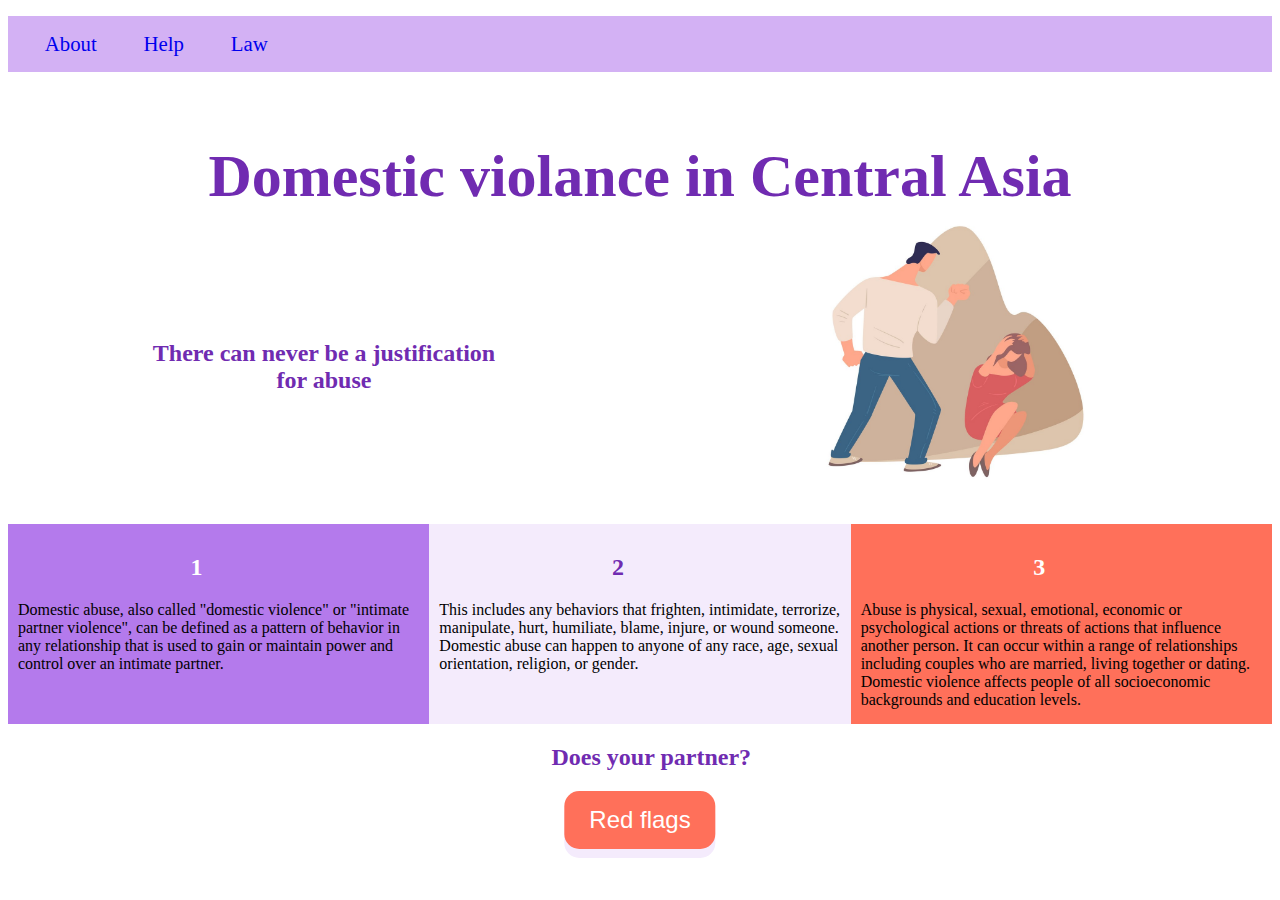
<file: index.html>
<!DOCTYPE html>
<html>
  <head>
    
    <title>Main</title>
    <meta charset="utf-8" />
	  <meta http-equiv="X-UA-Compatible" content="IE=edge" />
	  <meta name="viewport" content="width=device-width, initial-scale=1" />

	  <!-- link the webpage's stylesheet -->
	  <link rel="stylesheet" href="/style.css" />

	  <!-- link the webpage's JavaScript file -->
	  <script src="/script.js" defer></script>

    <nav>
        <ul class="nav">
             <li class="li_nav">
            <a href="index.html"style="text-decoration: none;">About</a>
          </li>
          <li class="li_nav">
            <a href="help.html" style="text-decoration: none;">Help</a>
          </li>
          <li class="li_nav">
            <a href="law.html" style="text-decoration: none;">Law</a>
          </li>
        </ul>
    </nav>

  </head>
  
  <body>
    <h1>Domestic violance in Central Asia</h1>
    <div class="row1">
    <div class="column1"><h2>There can never be a justification for abuse</h2> </div>
      <div class="column1">
    <img class="img" src="assets/domestic-violence.jpg" height="">
    </div>
    </div>
    <div class="row">
      <div class="column left">
      <h2 style="color:#ffffff">1</h2>
      <p>Domestic abuse, also called "domestic violence" or "intimate partner violence", can be defined as a pattern of behavior in any relationship that is used to gain or maintain power and control over an intimate partner.</p></div>
    <div class="column middle">
      <h2>2</h2>
      <p>This includes any behaviors that frighten, intimidate, terrorize, manipulate, hurt, humiliate, blame, injure, or wound someone. Domestic abuse can happen to anyone of any race, age, sexual orientation, religion, or gender.</p></div>
    <div class="column right">
      <h2 style="color:#ffffff">3</h2>
      <p>Abuse is physical, sexual, emotional, economic or psychological actions or threats of actions that influence another person. It can occur within a range of relationships including couples who are married, living together or dating. Domestic violence affects people of all socioeconomic backgrounds and education levels. </p></div>
</div>
    
    <h2>Does your partner?</h2>
    <button id="button">Red flags</button>
      <center><p id="redFlag" ></p></center>
    </main>
  </body>
</html>
</file>
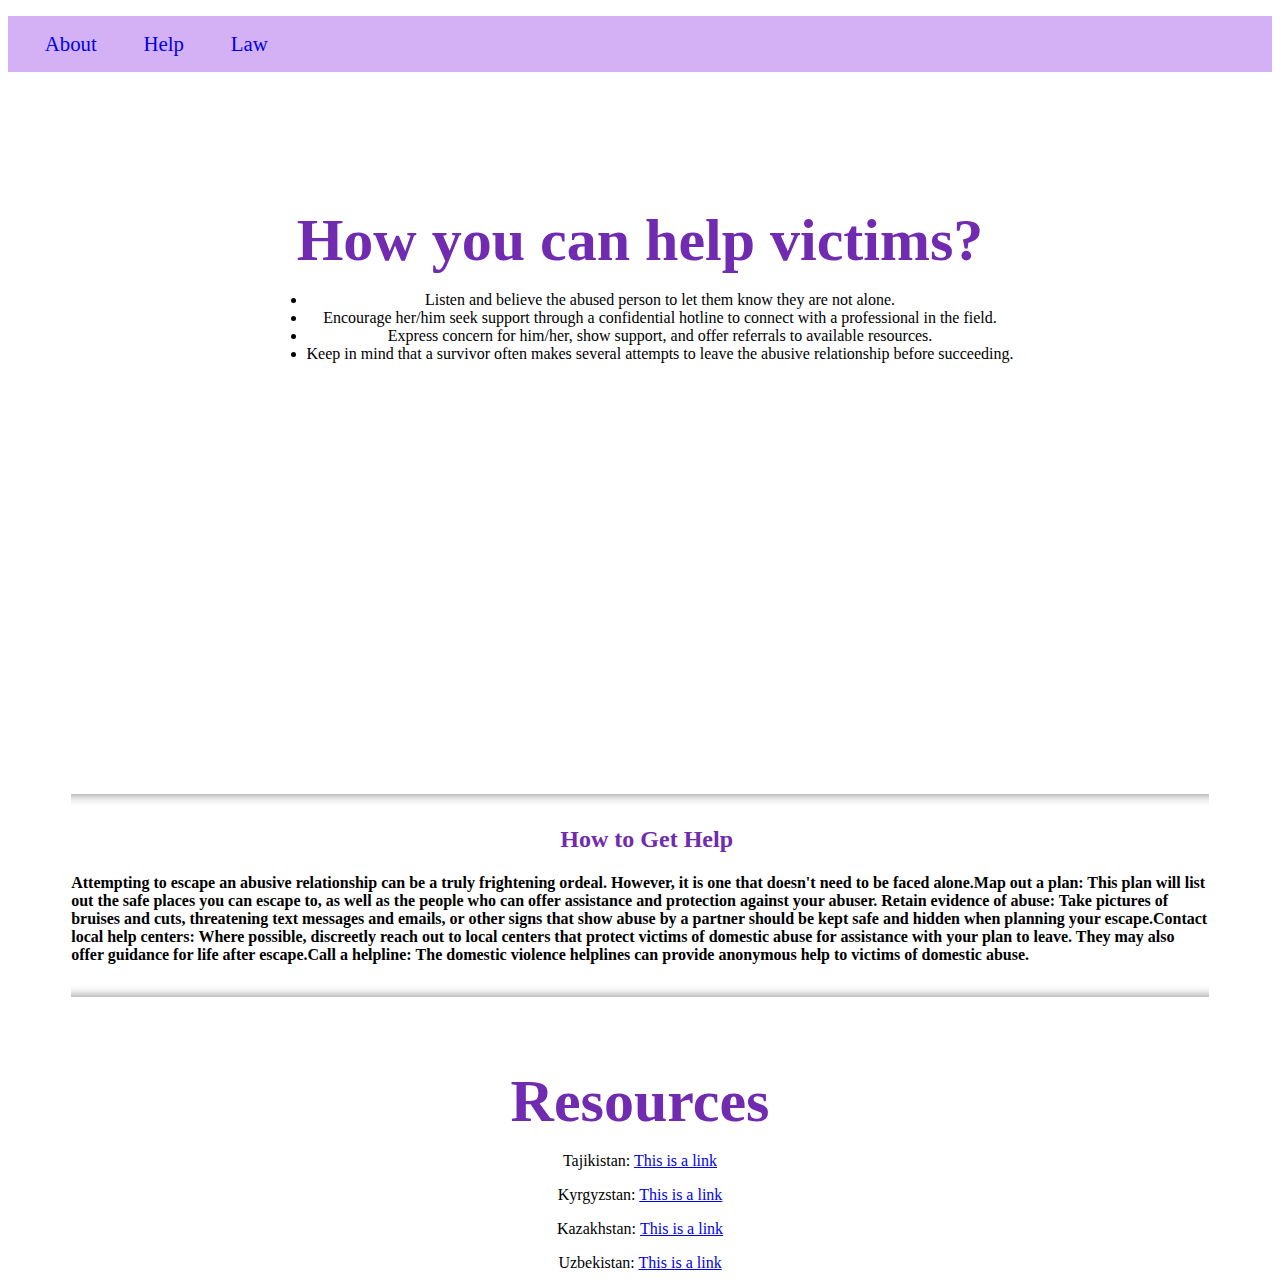
<file: help.html>
<!DOCTYPE html>
<html>
  <head>
    
    <title>Help</title>
    <meta charset="utf-8" />
	  <meta http-equiv="X-UA-Compatible" content="IE=edge" />
	  <meta name="viewport" content="width=device-width, initial-scale=1" />

	  <!-- link the webpage's stylesheet -->
	  <link rel="stylesheet" href="/style.css" />

	  <!-- link the webpage's JavaScript file -->
	  <script src="/script.js" defer></script>

    <nav>
        <ul class="nav">
             <li class="li_nav">
            <a href="index.html"style="text-decoration: none;">About</a>
          </li>
          <li class="li_nav">
            <a href="help.html" style="text-decoration: none;">Help</a>
          </li>
          <li class="li_nav">
            <a href="law.html" style="text-decoration: none;">Law</a>
          </li>
        </ul>
    </nav>

  </head>
  
  <body>
    
    <div class="parent">
    <div class="child"><h1>How you can help victims?</h1>
    <ul>
      <li>Listen and believe the abused person to let them know they are not alone.</li>
      <li>Encourage her/him seek support through a confidential hotline to connect with a professional in the field.</li>
      <li>Express concern for him/her, show support, and offer referrals to available resources.</li>
      <li>Keep in mind that a survivor often makes several attempts to leave the abusive relationship before succeeding.</li>
    </ul></div>
      <div class="child"> <iframe width="560" height="315" src="https://www.youtube.com/embed/6z0eUbnjg-w" title="YouTube video player" frameborder="0" allow="accelerometer; autoplay; clipboard-write; encrypted-media; gyroscope; picture-in-picture" allowfullscreen></iframe></div>
    </div>
  <main>
    <hr class="style-one">
    <h2>How to Get Help</h2> 
    <p><h4>Attempting to escape an abusive relationship can be a truly frightening ordeal. However, it is one that doesn't need to be faced alone.Map out a plan: This plan will list out the safe places you can escape to, as well as the people who can offer assistance and protection against your abuser. Retain evidence of abuse: Take pictures of bruises and cuts, threatening text messages and emails, or other signs that show abuse by a partner should be kept safe and hidden when planning your escape.Contact local help centers: Where possible, discreetly reach out to local centers that protect victims of domestic abuse for assistance with your plan to leave. They may also offer guidance for life after escape.Call a helpline: The domestic violence helplines can provide anonymous help to victims of domestic abuse.</h4></p>
    <hr class="style-two">
      <h1>Resources</h1>
    <center>
        <p>Tajikistan: <a href="https://cabar.asia/ru/ubezhishha-dlya-zhertv-domashnego-nasiliya-v-dushanbe">This is a link</a></p>
        <p>Kyrgyzstan: <a href="https://cabar.asia/ru/kyrgyzstan-chto-delat-i-kuda-idti-v-sluchae-domashnego-nasiliya">This is a link</a></p>
        <p>Kazakhstan: <a href="https://informburo.kz/cards/kuda-obrashhatsya-v-slucae-domasnego-nasiliya">This is a link</a></p>
        <p>Uzbekistan: <a href="https://nemolchi.uz/help">This is a link</a></p>
      </center>
    </main>
    
    
  </body>
</html>
</file>
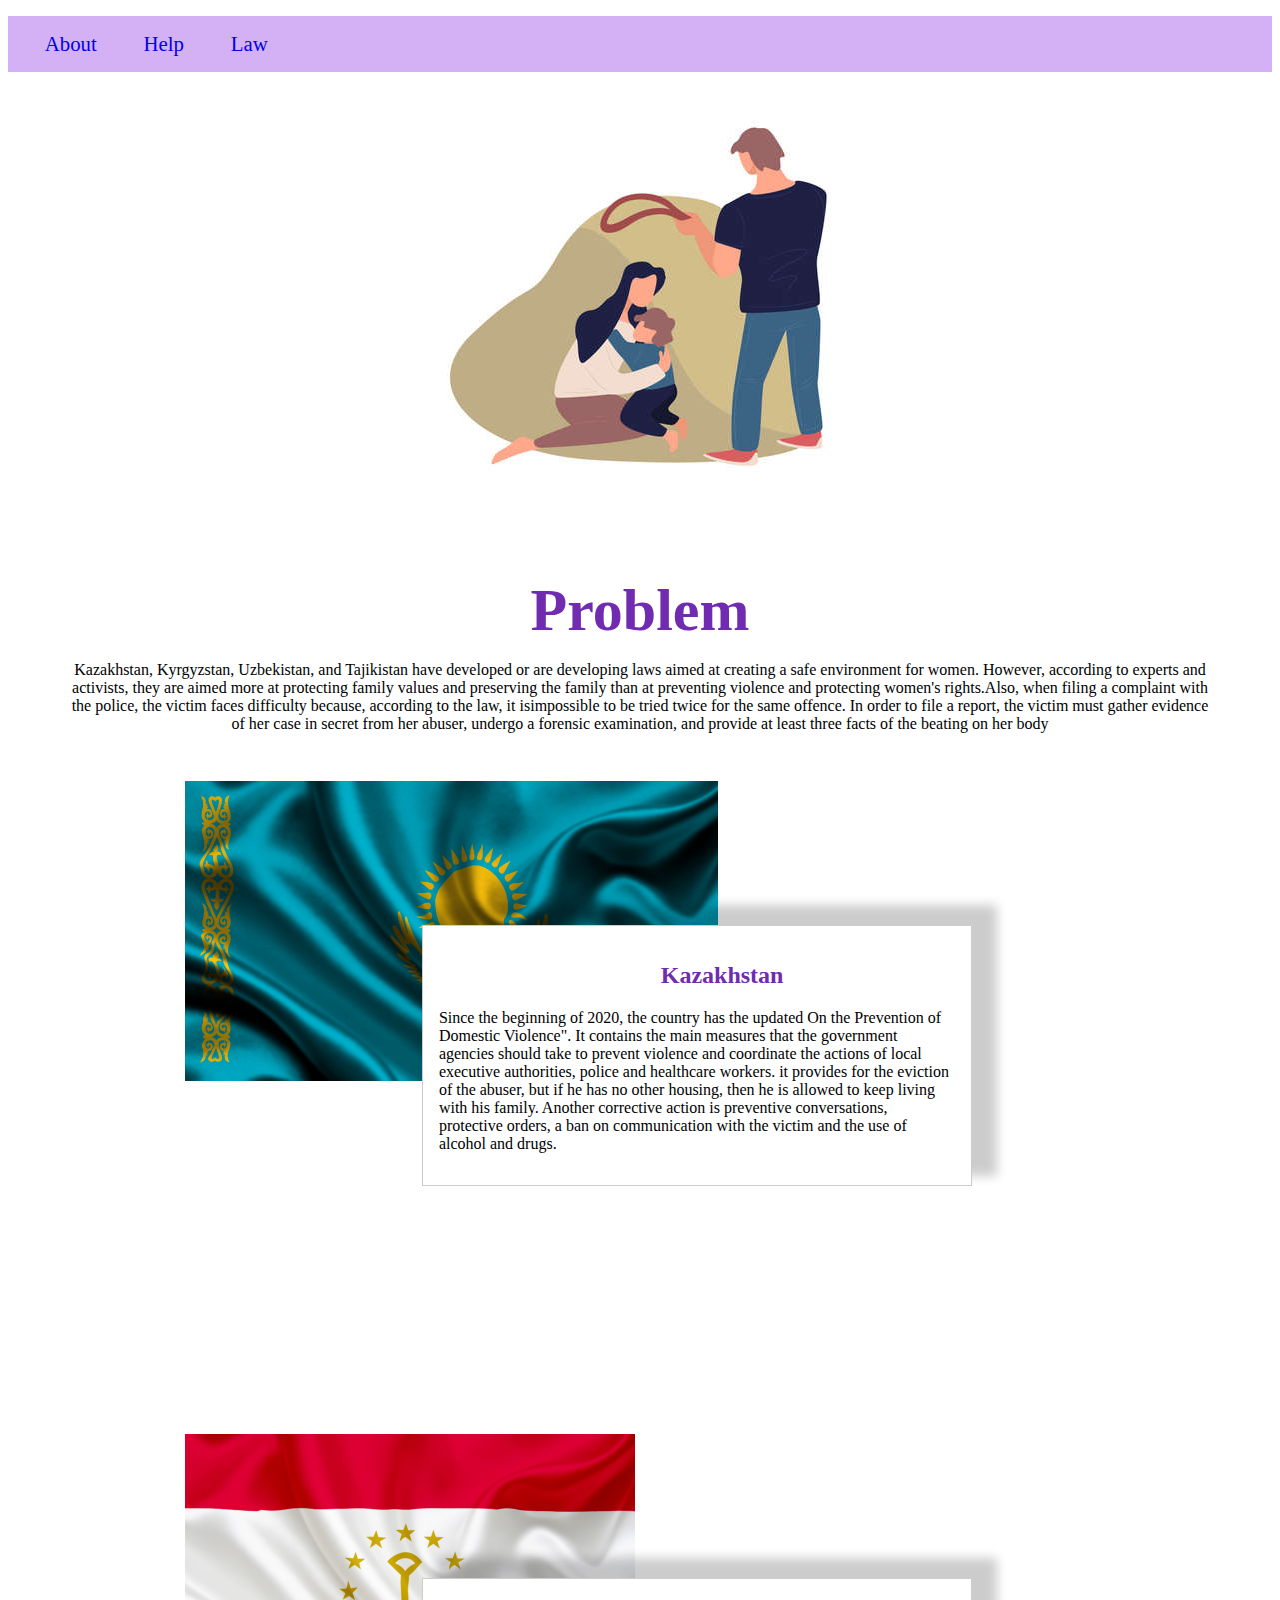
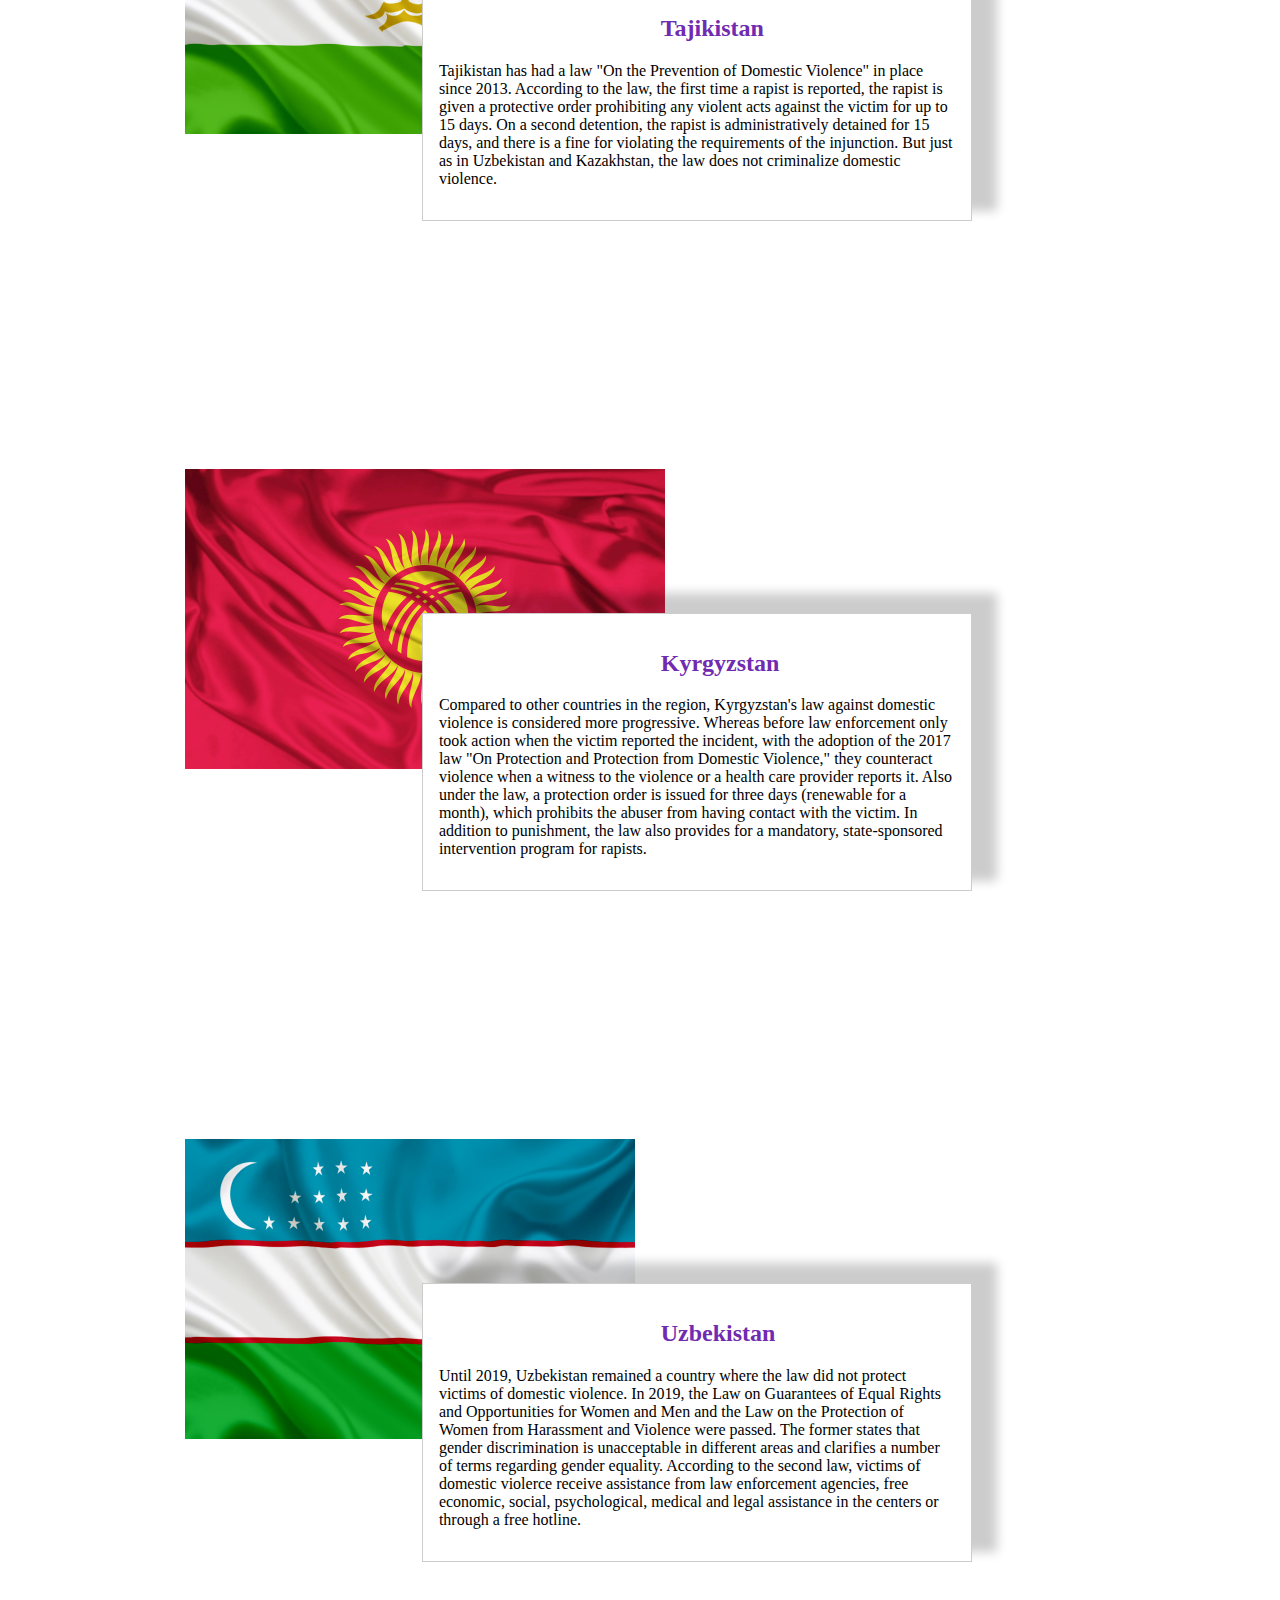
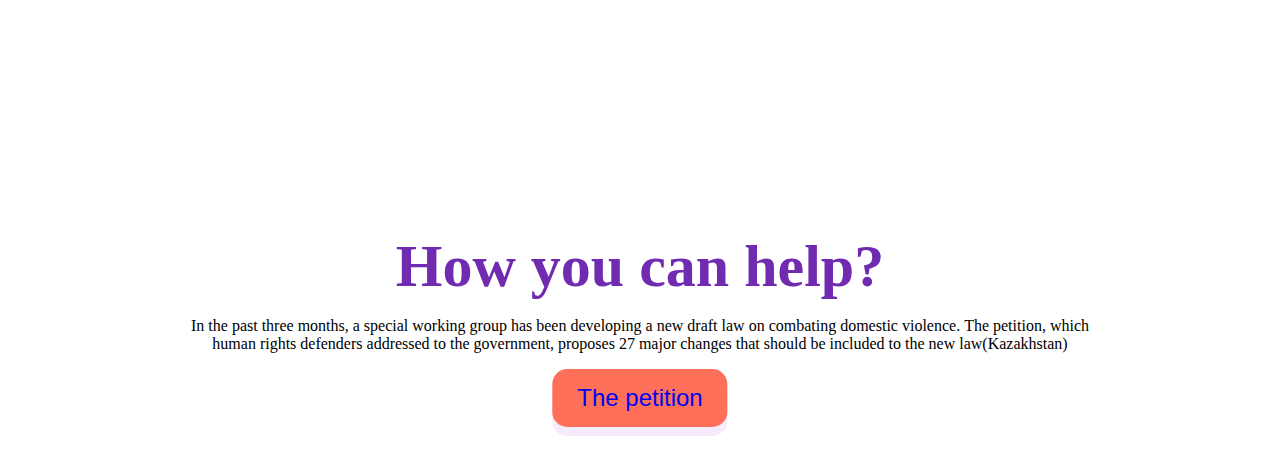
<file: law.html>
<!DOCTYPE html>
<html>
  <head>
    
    <title>Law</title>
    <meta charset="utf-8" />
	  <meta http-equiv="X-UA-Compatible" content="IE=edge" />
	  <meta name="viewport" content="width=device-width, initial-scale=1" />

	  <!-- link the webpage's stylesheet -->
	  <link rel="stylesheet" href="/style.css" />

	  <!-- link the webpage's JavaScript file -->
	  <script src="/script.js" defer></script>

    <nav>
        <ul class="nav">
             <li class="li_nav">
            <a href="index.html"style="text-decoration:none;">About</a>
          </li>
          <li class="li_nav">
            <a href="help.html" style="text-decoration: none;">Help</a>
          </li>
          <li class="li_nav">
            <a href="law.html" style="text-decoration: none;">Law</a>
          </li>
        </ul>
    </nav>

  </head>
<body>
<img id="problem" src="assets/husband.jpg">
  <main>
<h1>Problem</h1>
<center><p>
 Kazakhstan, Kyrgyzstan, Uzbekistan, and Tajikistan have developed or are developing laws aimed at creating a safe environment for women. However, according to experts and
activists, they are aimed more at protecting family values and preserving the family than at preventing violence and protecting women's rights.Also, when filing a complaint with
the police, the victim faces difficulty because, according to the law, it isimpossible to be tried twice for the same offence. In order to file a report, the victim must gather
evidence of her case in secret from her abuser, undergo a forensic examination, and provide at least three facts of the beating on her body
<br>
</p> </center>
  <div class="center">
<div><img class="flag" src="assets/flagkz.png"></div>
<div class="country">
    <h2>Kazakhstan</h2>
 <p> Since the beginning of 2020, the country has the updated
On the Prevention of Domestic Violence". It contains the main measures that the government agencies should take to prevent violence and coordinate the actions of local executive authorities, police and healthcare workers. it provides for the eviction of the abuser, but if he has no other housing, then he is allowed to keep living with
his family. Another corrective action is preventive conversations, protective orders, a ban on communication with the victim and the use of alcohol and drugs. 
</p>
</div>
  </div>
    <div class="center">
<div><img class="flag" src="assets/tajikistan-flag.jpg"></div>
    <div class="country">
<h2> Tajikistan </h2>
<p>
 Tajikistan has had a law "On the Prevention of Domestic Violence" in place since 2013. According to the law, the first time a rapist is reported, the rapist is given a
protective order prohibiting any violent acts against the victim for up to 15 days. On a second detention, the rapist is administratively detained for 15 days, and there is a
fine for violating the requirements of the injunction. But just as in Uzbekistan and Kazakhstan, the law does not criminalize domestic violence.
</p>
      </div>
  </div>
      <div class="center">
    <div><img class="flag" src="assets/krg.jpg"></div>
      <div class="country">
<h2>Kyrgyzstan</h2>
<p>
 Compared to other countries in the region, Kyrgyzstan's law against domestic violence is considered more progressive. Whereas before law enforcement only took action when
the victim reported the incident, with the adoption of the 2017 law "On Protection and Protection from Domestic Violence," they counteract violence when a witness to the
violence or a health care provider reports it. Also under the law, a protection order is issued for three days (renewable for a month), which prohibits the abuser from having
contact with the victim. In addition to punishment, the law also provides for a mandatory, state-sponsored intervention program for rapists.
<br>
</p>
        </div>
  </div>
    <div class="center">
    <div><img class="flag" src="assets/646_kupit-medvedku-v-uzbekistane.jpg"></div>
        <div class="country">
<h2> Uzbekistan </h2>
<p>
 Until 2019, Uzbekistan remained a country where the law did not protect victims of domestic violence. In 2019, the Law on Guarantees of Equal Rights and Opportunities for
Women and Men and the Law on the Protection of Women from Harassment and Violence were passed. The former states that gender discrimination is unacceptable in different areas
and clarifies a number of terms regarding gender equality. According to the second law, victims of domestic violerce receive assistance from law enforcement agencies, free
economic, social, psychological, medical and legal assistance in the centers or through a free hotline.
</p>
          </div>
  </div>
    <h1>How you can help?</h1>
<center><p class="petition"> In the past three months, a special working group has been developing a new draft law on combating domestic violence. The petition, which human rights defenders addressed to the government, proposes 27 major changes that should be included to the new law(Kazakhstan)</p></center>
<button id="button"><a href="https://docs.google.com/forms/d/e/1FAIpQLSf1Bugmq8vFhEKkWekzlQbEd2i2kT3bMpJJc3MpZimUY1nL6g/viewform" style="text-decoration: none;">The petition</button></a>
  </main>
</p>
<br>
</body>
</html>
</file>
<file: style.css>
* {
    box-sizing: border-box;
}
.nav {
  list-style-type: none;
  background-color:#d3b1f4;
  overflow: hidden;
  padding: 1em;
  text-align: left;
  text-decoration: none
}
.li_nav{
  display: inline;
  text-decoration: none;
  text-color: white;
  font-size: 1.3em;
  padding: 1em;
}
li a:hover{
  background-color: white;
}
.img {
  max-width: 50%; /* Ширина */
  margin-right: 0px;
}
h1 {
  font-weight: 700;
  font-size: 3.75rem;
  margin: 70px 9px 0;
  color: #702bb1;
  text-align: center
}
h2{
  color: #702bb1;
  margin-left: 43%;

}
h3 {
  color: #702bb1;
  margin:20%;
}
.row1 {
  display: flex;
  flex-direction: row;
  flex-wrap: nowrap;
  margin-left: auto;
  margin-right: auto;
}
.column1 {
  width: 50%;
  flex-basis: 100%;
  padding: 5px;
  text-align: center;
}
.column1 h2 {
  color: #702bb1;
  margin:20%;
}
.row {
  display: flex;
}
.column {
  flex: 33.33%;
  padding: 5px;
}
.left {
  width: 33.33%;
  padding: 10px;
  height: 200px;
  background-color:#b47aec;
}
.right {
  width: 33.33%;
  padding: 10px;
  height: 200px;
  background-color:#ff705a;
}
.middle {
  width: 33.33%;
  padding: 10px;
  height: 200px;
  background-color:#f4ebfc;
}

/* Clear floats after the columns */

#button {
  padding: 15px 25px;
  font-size: 24px;
  text-align: center;
  cursor: pointer;
  outline: none;
  color: #fff;
  background-color: #ff705a;
  border: none;
  border-radius: 15px;
  box-shadow: 0 9px #f4ebfc;
  position: relative;
  left: 50%;
  transform: translate(-50%, 0);
}
.button:hover {background-color: #ff705a}

.button:active {
  background-color: #ff705a;
  box-shadow: 0 5px #f4ebfc;
  transform: translateY(4px);
}
.parent {
  margin: 1rem;
  padding: 2rem 2rem;
  text-align: center;
}
.child {
  display: inline-block;
  padding: 1rem 1rem;
  vertical-align: middle;
}
main {
  margin-top:0;
  margin-bottom:0;
  margin-left:5%;
  margin-right:5%;
}
hr.style-one {
    height: 12px;
    border: 0;
    box-shadow: inset 0 12px 12px -12px rgba(0, 0, 0, 0.5);
}
hr.style-two {
    height: 12px;
    border: 0;
    box-shadow: inset 0 -12px 12px -12px rgba(0, 0, 0, 0.5);
}
#problem {
  display:block;
  margin:auto;
}
.flag, .country {
  position: relative;
}
.flag {
    margin-top: 2em; 
    weight: 350px;
    height: 300px; 
  }
.country{
  top: -200px;
  width: 80%;
  max-width: 550px;
  margin: 2.5em auto 1em;
  padding: 1em;
  border: 1px solid #ccc;
  box-shadow: 20px -15px 10px 5px rgba(0, 0, 0, .2);
  background-color: white;
}
.center {
  position: relative;
  float: center;
  margin-left: 10%;
}
.petition {
  margin-left:10%;
  margin-right:10%;
}
</file>
